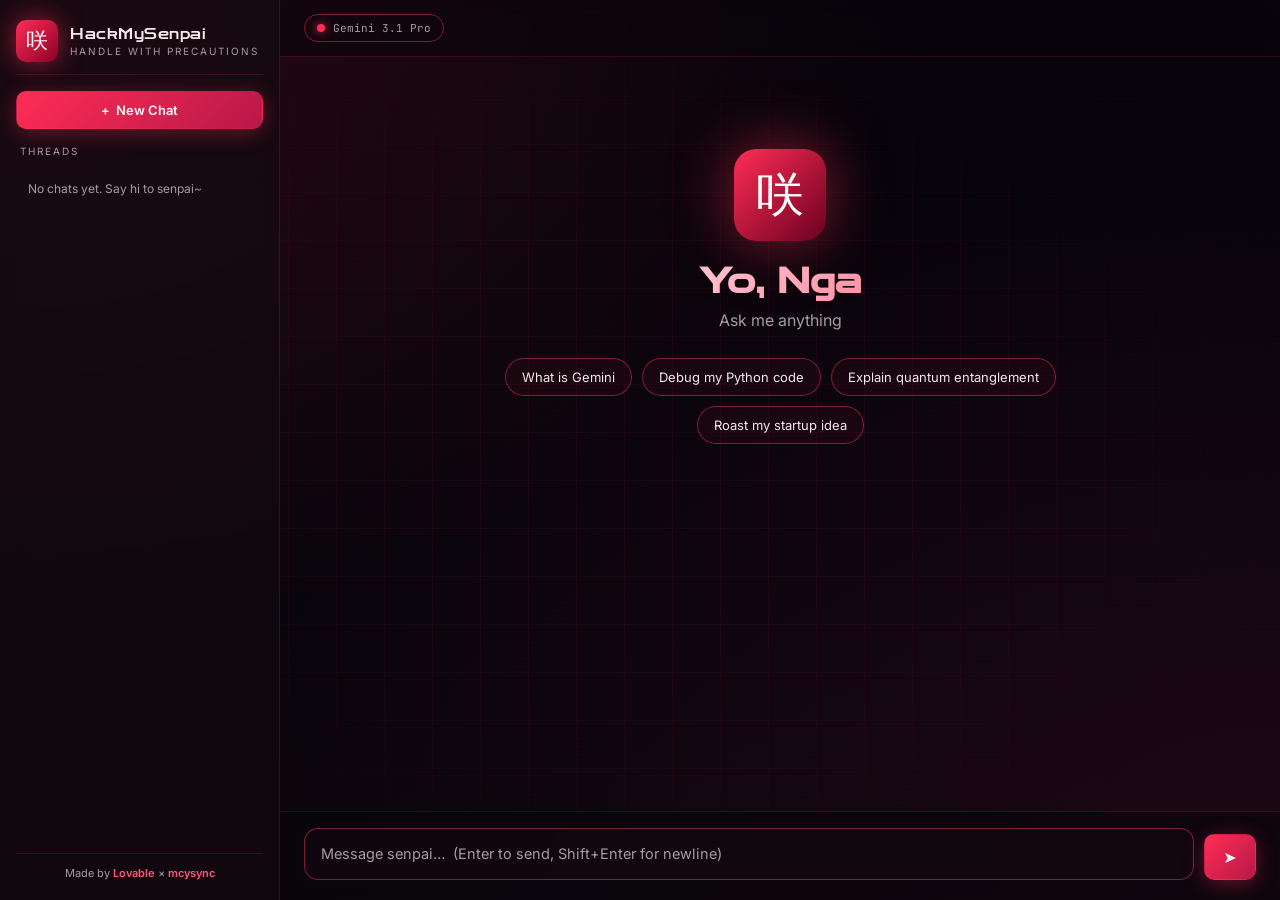
<file: index-backup.html>
<!doctype html>
<html lang="en">
  <head>
    <meta charset="utf-8" />
    <meta name="viewport" content="width=device-width, initial-scale=1" />
    <title>HackMySenpai — Anime AI Chat</title>
    <meta name="description" content="Chat with HackMcy, an  AI powered by Gemini Pro. Multi-thread history, saved locally." />
    <meta property="og:title" content="HackMcy —  AI Chat" />
    <meta property="og:description" content=" AI Multi-thread history. Powered by Gemini." />
    <meta property="og:type" content="website" />
    <meta name="twitter:card" content="summary_large_image" />
    <link rel="preconnect" href="https://fonts.googleapis.com" />
    <link rel="preconnect" href="https://fonts.gstatic.com" crossorigin />
    <link
      href="https://fonts.googleapis.com/css2?family=Zen+Dots&family=JetBrains+Mono:wght@400;600&family=Inter:wght@400;500;700&display=swap"
      rel="stylesheet"
    />
    <style>
:root {
  --bg: #08050a;
  --bg-2: #0f0a12;
  --panel: rgba(20, 10, 18, 0.7);
  --border: rgba(255, 40, 70, 0.18);
  --border-strong: rgba(255, 60, 90, 0.45);
  --red: #ff2d55;
  --red-2: #ff5577;
  --red-glow: 0 0 24px rgba(255, 45, 85, 0.55);
  --text: #f5e9ec;
  --text-dim: #a89aa0;
  --user-bg: linear-gradient(135deg, rgba(255, 45, 85, 0.22), rgba(255, 45, 85, 0.08));
  --assistant-bg: rgba(255, 255, 255, 0.03);
}

* { box-sizing: border-box; margin: 0; padding: 0; }
html, body { height: 100%; }
body {
  font-family: 'Inter', system-ui, sans-serif;
  color: var(--text);
  background: var(--bg);
  overflow: hidden;
  display: grid;
  grid-template-columns: 280px 1fr;
}

/* Backgrounds */
.grid-bg {
  position: fixed; inset: 0; pointer-events: none; z-index: 0;
  background:
    radial-gradient(ellipse at top left, rgba(255, 45, 85, 0.15), transparent 50%),
    radial-gradient(ellipse at bottom right, rgba(120, 20, 60, 0.18), transparent 60%),
    linear-gradient(180deg, #06030a, #0a050c);
}
.grid-bg::after {
  content: "";
  position: absolute; inset: 0;
  background-image:
    linear-gradient(rgba(255, 45, 85, 0.06) 1px, transparent 1px),
    linear-gradient(90deg, rgba(255, 45, 85, 0.06) 1px, transparent 1px);
  background-size: 48px 48px;
  mask-image: radial-gradient(ellipse at center, black 30%, transparent 80%);
  animation: gridPulse 8s ease-in-out infinite;
}
@keyframes gridPulse { 0%,100% { opacity: 0.6; } 50% { opacity: 1; } }

.scanlines {
  position: fixed; inset: 0; pointer-events: none; z-index: 1;
  background: repeating-linear-gradient(
    to bottom,
    transparent 0,
    transparent 3px,
    rgba(255, 255, 255, 0.015) 3px,
    rgba(255, 255, 255, 0.015) 4px
  );
  mix-blend-mode: overlay;
}

/* Sidebar */
.sidebar {
  position: relative; z-index: 2;
  border-right: 1px solid var(--border);
  background: var(--panel);
  backdrop-filter: blur(14px);
  padding: 20px 16px;
  display: flex; flex-direction: column; gap: 16px;
  overflow: hidden;
}
.brand { display: flex; align-items: center; gap: 12px; padding-bottom: 12px; border-bottom: 1px solid var(--border); }
.brand-glyph {
  width: 42px; height: 42px; border-radius: 10px;
  background: linear-gradient(135deg, var(--red), #8b0028);
  display: grid; place-items: center;
  font-family: 'Zen Dots', sans-serif; font-size: 22px; color: #fff;
  box-shadow: var(--red-glow);
  animation: pulseGlow 2.4s ease-in-out infinite;
}
@keyframes pulseGlow {
  0%,100% { box-shadow: 0 0 18px rgba(255,45,85,0.45); }
  50% { box-shadow: 0 0 34px rgba(255,45,85,0.85); }
}
.brand-title { font-family: 'Zen Dots', sans-serif; font-size: 14px; letter-spacing: 0.5px; }
.brand-sub { font-size: 10px; color: var(--text-dim); text-transform: uppercase; letter-spacing: 2px; margin-top: 2px; }

.threads-label { font-size: 10px; text-transform: uppercase; letter-spacing: 2px; color: var(--text-dim); padding: 0 4px; }
.threads { flex: 1; overflow-y: auto; display: flex; flex-direction: column; gap: 4px; padding-right: 4px; }
.threads::-webkit-scrollbar { width: 6px; }
.threads::-webkit-scrollbar-thumb { background: rgba(255,45,85,0.25); border-radius: 4px; }
.thread-item {
  display: flex; align-items: center; justify-content: space-between; gap: 8px;
  padding: 10px 12px; border-radius: 10px; cursor: pointer;
  color: var(--text-dim); font-size: 13px;
  border: 1px solid transparent;
  transition: all 0.2s ease;
  animation: slideIn 0.35s ease both;
}
.thread-item:hover { background: rgba(255,45,85,0.06); color: var(--text); }
.thread-item.active { background: rgba(255,45,85,0.12); color: var(--text); border-color: var(--border-strong); box-shadow: inset 0 0 12px rgba(255,45,85,0.1); }
.thread-title { flex: 1; overflow: hidden; text-overflow: ellipsis; white-space: nowrap; }
.thread-del { opacity: 0; background: none; border: none; color: var(--red-2); cursor: pointer; font-size: 14px; padding: 2px 6px; border-radius: 4px; }
.thread-item:hover .thread-del { opacity: 1; }
.thread-del:hover { background: rgba(255,45,85,0.18); }

.attribution { font-size: 11px; color: var(--text-dim); text-align: center; padding-top: 12px; border-top: 1px solid var(--border); }
.accent { color: var(--red-2); font-weight: 600; }

/* Buttons */
.btn {
  display: inline-flex; align-items: center; justify-content: center; gap: 6px;
  border: 1px solid var(--border-strong); border-radius: 10px;
  padding: 10px 14px; font-family: inherit; font-size: 13px; font-weight: 500;
  cursor: pointer; transition: all 0.2s ease; color: var(--text); background: transparent;
}
.btn-primary {
  background: linear-gradient(135deg, var(--red), #b81848);
  border-color: transparent; color: #fff; font-weight: 600;
  box-shadow: 0 4px 20px rgba(255,45,85,0.35);
}
.btn-primary:hover { transform: translateY(-1px); box-shadow: 0 6px 28px rgba(255,45,85,0.55); }
.btn-primary:active { transform: translateY(0); }
.icon-btn { background: transparent; border: 1px solid var(--border); color: var(--text); width: 36px; height: 36px; border-radius: 8px; cursor: pointer; display: none; }

/* Main */
.main { position: relative; z-index: 2; display: flex; flex-direction: column; height: 100vh; overflow: hidden; }
.topbar {
  display: flex; align-items: center; gap: 12px;
  padding: 14px 24px; border-bottom: 1px solid var(--border);
  background: rgba(8, 5, 10, 0.5); backdrop-filter: blur(10px);
}
.model-pill {
  display: inline-flex; align-items: center; gap: 8px;
  padding: 6px 12px; border: 1px solid var(--border-strong); border-radius: 999px;
  font-size: 11px; font-family: 'JetBrains Mono', monospace; color: var(--text-dim);
}
.model-pill .dot { width: 8px; height: 8px; border-radius: 50%; background: var(--red); box-shadow: 0 0 10px var(--red); animation: pulseGlow 1.6s ease-in-out infinite; }

/* Messages */
.messages { flex: 1; overflow-y: auto; padding: 32px 24px; scroll-behavior: smooth; }
.messages::-webkit-scrollbar { width: 8px; }
.messages::-webkit-scrollbar-thumb { background: rgba(255,45,85,0.25); border-radius: 4px; }

.msg { max-width: 800px; margin: 0 auto 20px; display: flex; gap: 12px; animation: slideUpFade 0.4s ease both; }
.msg.user { flex-direction: row-reverse; }
.msg .avatar {
  width: 34px; height: 34px; border-radius: 8px; flex-shrink: 0;
  display: grid; place-items: center; font-family: 'Zen Dots', sans-serif; font-size: 13px;
  background: linear-gradient(135deg, var(--red), #8b0028); color: #fff;
  box-shadow: 0 0 14px rgba(255,45,85,0.4);
}
.msg.user .avatar { background: linear-gradient(135deg, #2a1520, #1a0a12); border: 1px solid var(--border-strong); }
.msg .bubble {
  padding: 14px 18px; border-radius: 14px; line-height: 1.6; font-size: 14.5px;
  border: 1px solid var(--border);
  max-width: calc(100% - 60px);
  word-wrap: break-word; overflow-wrap: break-word;
}
.msg.user .bubble { background: var(--user-bg); border-color: var(--border-strong); }
.msg.assistant .bubble { background: var(--assistant-bg); }
.bubble pre {
  background: #05030a; border: 1px solid var(--border);
  padding: 12px; border-radius: 8px; overflow-x: auto;
  font-family: 'JetBrains Mono', monospace; font-size: 12.5px;
  margin: 8px 0;
}
.bubble code { font-family: 'JetBrains Mono', monospace; font-size: 0.9em; background: rgba(255,45,85,0.1); padding: 1px 5px; border-radius: 4px; }
.bubble pre code { background: none; padding: 0; }
.bubble a { color: var(--red-2); }
.bubble p + p, .bubble ul, .bubble ol { margin-top: 8px; }
.bubble ul, .bubble ol { padding-left: 20px; }
.bubble h1, .bubble h2, .bubble h3 { margin: 12px 0 6px; font-family: 'Zen Dots', sans-serif; font-size: 15px; }

.typing { display: inline-flex; gap: 4px; align-items: center; }
.typing span { width: 6px; height: 6px; border-radius: 50%; background: var(--red-2); animation: bounce 1.2s ease-in-out infinite; }
.typing span:nth-child(2) { animation-delay: 0.15s; }
.typing span:nth-child(3) { animation-delay: 0.3s; }
@keyframes bounce { 0%,60%,100% { transform: translateY(0); opacity: 0.5; } 30% { transform: translateY(-6px); opacity: 1; } }

/* Empty state */
.empty-state { max-width: 640px; margin: 60px auto; text-align: center; animation: slideUpFade 0.6s ease both; }
.hero-glyph {
  width: 92px; height: 92px; margin: 0 auto 20px; border-radius: 22px;
  background: linear-gradient(135deg, var(--red), #6b0020);
  display: grid; place-items: center; font-family: 'Zen Dots', sans-serif; font-size: 48px; color: #fff;
  box-shadow: 0 0 60px rgba(255,45,85,0.5);
  animation: floatSlow 4s ease-in-out infinite, pulseGlow 3s ease-in-out infinite;
}
@keyframes floatSlow { 0%,100% { transform: translateY(0); } 50% { transform: translateY(-8px); } }
.hero-title { font-family: 'Zen Dots', sans-serif; font-size: 34px; margin-bottom: 8px; background: linear-gradient(135deg, #fff, var(--red-2)); -webkit-background-clip: text; background-clip: text; color: transparent; }
.hero-sub { color: var(--text-dim); margin-bottom: 28px; }
.chips { display: flex; flex-wrap: wrap; gap: 10px; justify-content: center; }
.chip {
  border: 1px solid var(--border-strong); background: rgba(255,45,85,0.05);
  color: var(--text); padding: 10px 16px; border-radius: 999px; cursor: pointer;
  font-size: 13px; font-family: inherit; transition: all 0.2s ease;
}
.chip:hover { background: rgba(255,45,85,0.18); transform: translateY(-2px); box-shadow: 0 4px 18px rgba(255,45,85,0.3); }

/* Composer */
.composer {
  display: flex; gap: 10px; align-items: flex-end;
  padding: 16px 24px 20px; border-top: 1px solid var(--border);
  background: rgba(8, 5, 10, 0.6); backdrop-filter: blur(10px);
}
.composer textarea {
  flex: 1; resize: none; max-height: 200px;
  padding: 14px 16px; border-radius: 14px;
  background: var(--panel); border: 1px solid var(--border-strong); color: var(--text);
  font-family: inherit; font-size: 14.5px; line-height: 1.5;
  outline: none; transition: all 0.2s ease;
}
.composer textarea:focus { border-color: var(--red); box-shadow: 0 0 0 3px rgba(255,45,85,0.15); }
.composer textarea::placeholder { color: var(--text-dim); }
.send { padding: 12px 16px; min-width: 52px; }
.send-arrow { font-size: 16px; }
.send:disabled { opacity: 0.5; cursor: not-allowed; transform: none !important; }

/* Animations */
@keyframes slideUpFade { from { opacity: 0; transform: translateY(12px); } to { opacity: 1; transform: translateY(0); } }
@keyframes slideIn { from { opacity: 0; transform: translateX(-8px); } to { opacity: 1; transform: translateX(0); } }

/* Mobile */
@media (max-width: 800px) {
  body { grid-template-columns: 1fr; }
  .sidebar {
    position: fixed; inset: 0 auto 0 0; width: 280px; z-index: 10;
    transform: translateX(-100%); transition: transform 0.3s ease;
  }
  .sidebar.open { transform: translateX(0); box-shadow: 0 0 40px rgba(0,0,0,0.6); }
  .icon-btn { display: inline-grid; place-items: center; }
  .hero-title { font-size: 26px; }
  .messages, .composer { padding-left: 14px; padding-right: 14px; }
}
    </style>
  </head>
  <body>
    <div class="grid-bg"></div>
    <div class="scanlines"></div>

    <aside id="sidebar" class="sidebar">
      <div class="brand">
        <div class="brand-glyph">咲</div>
        <div>
          <div class="brand-title">HackMySenpai</div>
          <div class="brand-sub">handle with precautions</div>
        </div>
      </div>

      <button id="newThreadBtn" class="btn btn-primary">
        <span>+</span> New Chat
      </button>

      <div class="threads-label">Threads</div>
      <div id="threadsList" class="threads"></div>

      <div class="attribution">
        Made by <span class="accent">Lovable</span> × <span class="accent">mcysync</span>
      </div>
    </aside>

    <main class="main">
      <header class="topbar">
        <button id="menuBtn" class="icon-btn" aria-label="Menu">☰</button>
        <div class="model-pill">
          <span class="dot"></span> Gemini 3.1 Pro 
        </div>
      </header>

      <section id="messages" class="messages">
        <div class="empty-state" id="emptyState">
          <div class="hero-glyph">咲</div>
          <h1 class="hero-title">Yo Nga</h1>
          <p class="hero-sub">Ask me anything</p>
          <div class="chips">
            <button class="chip">What is gemini</button>
            <button class="chip">Debug my Python code</button>
            <button class="chip">Explain quantum entanglement</button>
            <button class="chip">Roast my startup idea</button>
          </div>
        </div>
      </section>

      <form id="composer" class="composer">
        <textarea
          id="input"
          placeholder="Message senpai…  (Enter to send, Shift+Enter for newline)"
          rows="1"
          autocomplete="off"
        ></textarea>
        <button id="sendBtn" class="btn btn-primary send" type="submit">
          <span class="send-arrow">➤</span>
        </button>
      </form>
    </main>

    <script>
// HackMySenpai — standalone chat app (vanilla JS)
// Calls the Lovable-hosted /api/public/senpai-chat endpoint so the Gemini key stays server-side.

const API_URL = (() => {
  const override = window.HACKMYSENPAI_API_URL;
  return override || "https://hack-your-senpai.lovable.app/api/public/senpai-chat";
})();

const STORAGE_KEY = "hackmysenpai.threads.v1";
const ACTIVE_KEY = "hackmysenpai.active.v1";

// ---------- storage ----------
function loadThreads() {
  try { return JSON.parse(localStorage.getItem(STORAGE_KEY) || "[]"); }
  catch { return []; }
}
function saveThreads(threads) { localStorage.setItem(STORAGE_KEY, JSON.stringify(threads)); }
function loadActive() { return localStorage.getItem(ACTIVE_KEY); }
function saveActive(id) { if (id) localStorage.setItem(ACTIVE_KEY, id); else localStorage.removeItem(ACTIVE_KEY); }

// ---------- state ----------
let threads = loadThreads();
let activeId = loadActive();
if (activeId && !threads.find(t => t.id === activeId)) activeId = null;

function currentThread() { return threads.find(t => t.id === activeId) || null; }

function newThread() {
  const t = { id: "t_" + Math.random().toString(36).slice(2, 10), title: "New chat", createdAt: Date.now(), messages: [] };
  threads.unshift(t);
  activeId = t.id;
  saveThreads(threads); saveActive(activeId);
  renderThreads(); renderMessages();
  input.focus();
}

function deleteThread(id) {
  threads = threads.filter(t => t.id !== id);
  if (activeId === id) activeId = threads[0]?.id || null;
  saveThreads(threads); saveActive(activeId);
  renderThreads(); renderMessages();
}

function selectThread(id) {
  activeId = id; saveActive(id);
  renderThreads(); renderMessages();
  if (window.innerWidth <= 800) sidebar.classList.remove("open");
}

// ---------- DOM ----------
const sidebar = document.getElementById("sidebar");
const threadsList = document.getElementById("threadsList");
const messagesEl = document.getElementById("messages");
const input = document.getElementById("input");
const sendBtn = document.getElementById("sendBtn");
const form = document.getElementById("composer");
const newBtn = document.getElementById("newThreadBtn");
const menuBtn = document.getElementById("menuBtn");

newBtn.addEventListener("click", newThread);
menuBtn.addEventListener("click", () => sidebar.classList.toggle("open"));

// autosize textarea
input.addEventListener("input", () => {
  input.style.height = "auto";
  input.style.height = Math.min(input.scrollHeight, 200) + "px";
});
input.addEventListener("keydown", (e) => {
  if (e.key === "Enter" && !e.shiftKey) { e.preventDefault(); form.requestSubmit(); }
});

form.addEventListener("submit", (e) => { e.preventDefault(); send(); });

// suggestion chips
document.addEventListener("click", (e) => {
  const chip = e.target.closest(".chip");
  if (chip) { input.value = chip.textContent; input.dispatchEvent(new Event("input")); input.focus(); }
});

// ---------- rendering ----------
function renderThreads() {
  threadsList.innerHTML = "";
  if (!threads.length) {
    threadsList.innerHTML = `<div style="color:var(--text-dim);font-size:12px;padding:8px 12px;">No chats yet. Say hi to senpai~</div>`;
    return;
  }
  for (const t of threads) {
    const el = document.createElement("div");
    el.className = "thread-item" + (t.id === activeId ? " active" : "");
    el.innerHTML = `<span class="thread-title">${escapeHtml(t.title)}</span><button class="thread-del" title="Delete">✕</button>`;
    el.addEventListener("click", (e) => {
      if (e.target.classList.contains("thread-del")) { e.stopPropagation(); deleteThread(t.id); }
      else selectThread(t.id);
    });
    threadsList.appendChild(el);
  }
}

function renderMessages() {
  const t = currentThread();
  messagesEl.innerHTML = "";
  if (!t || !t.messages.length) {
    messagesEl.innerHTML = `
      <div class="empty-state">
        <div class="hero-glyph">咲</div>
        <h1 class="hero-title">Yo, Nga</h1>
        <p class="hero-sub">Ask me anything</p>
        <div class="chips">
          <button class="chip">What is Gemini</button>
          <button class="chip">Debug my Python code</button>
          <button class="chip">Explain quantum entanglement</button>
          <button class="chip">Roast my startup idea</button>
        </div>
      </div>`;
    return;
  }
  for (const m of t.messages) messagesEl.appendChild(renderMessage(m.role, m.content));
  scrollToBottom();
}

function renderMessage(role, content) {
  const wrap = document.createElement("div");
  wrap.className = "msg " + role;
  const avatar = role === "user" ? "君" : "咲";
  wrap.innerHTML = `<div class="avatar">${avatar}</div><div class="bubble"></div>`;
  wrap.querySelector(".bubble").innerHTML = renderMarkdown(content);
  return wrap;
}

function scrollToBottom() { messagesEl.scrollTop = messagesEl.scrollHeight; }

// ---------- sending ----------
let sending = false;
async function send() {
  const text = input.value.trim();
  if (!text || sending) return;

  if (!currentThread()) newThread();
  const t = currentThread();

  t.messages.push({ role: "user", content: text });
  if (t.title === "New chat") t.title = text.slice(0, 40) + (text.length > 40 ? "…" : "");
  saveThreads(threads); renderThreads(); renderMessages();

  input.value = ""; input.style.height = "auto";
  sending = true; sendBtn.disabled = true;

  // append streaming assistant bubble
  const assistantMsg = { role: "assistant", content: "" };
  t.messages.push(assistantMsg);
  const bubble = renderMessage("assistant", "");
  bubble.querySelector(".bubble").innerHTML = `<div class="typing"><span></span><span></span><span></span></div>`;
  const empty = messagesEl.querySelector(".empty-state"); if (empty) empty.remove();
  messagesEl.appendChild(bubble);
  scrollToBottom();

  try {
    const res = await fetch(API_URL, {
      method: "POST",
      headers: { "Content-Type": "application/json" },
      body: JSON.stringify({
        messages: t.messages.slice(0, -1).map(m => ({ role: m.role, content: m.content })),
      }),
    });
    if (!res.ok || !res.body) throw new Error(`HTTP ${res.status}`);

    const reader = res.body.getReader();
    const decoder = new TextDecoder();
    const bubbleContent = bubble.querySelector(".bubble");
    bubbleContent.innerHTML = "";
    let acc = "";
    while (true) {
      const { value, done } = await reader.read();
      if (done) break;
      acc += decoder.decode(value, { stream: true });
      assistantMsg.content = acc;
      bubbleContent.innerHTML = renderMarkdown(acc);
      scrollToBottom();
    }
    saveThreads(threads);
  } catch (err) {
    assistantMsg.content = `Owner Api is sleeping: ${err.message}`;
    bubble.querySelector(".bubble").innerHTML = renderMarkdown(assistantMsg.content);
    saveThreads(threads);
  } finally {
    sending = false; sendBtn.disabled = false; input.focus();
  }
}

// ---------- tiny markdown ----------
function escapeHtml(s) {
  return s.replace(/[&<>"']/g, c => ({ "&": "&amp;", "<": "&lt;", ">": "&gt;", '"': "&quot;", "'": "&#39;" }[c]));
}
function renderMarkdown(src) {
  if (!src) return "";
  let s = escapeHtml(src);
  s = s.replace(/```(\w*)\n([\s\S]*?)```/g, (_, lang, code) => `<pre><code>${code}</code></pre>`);
  s = s.replace(/`([^`\n]+)`/g, "<code>$1</code>");
  s = s.replace(/\*\*([^*]+)\*\*/g, "<strong>$1</strong>");
  s = s.replace(/\*([^*]+)\*/g, "<em>$1</em>");
  s = s.replace(/^### (.*)$/gm, "<h3>$1</h3>");
  s = s.replace(/^## (.*)$/gm, "<h2>$1</h2>");
  s = s.replace(/^# (.*)$/gm, "<h1>$1</h1>");
  s = s.replace(/\[([^\]]+)\]\(([^)]+)\)/g, '<a href="$2" target="_blank" rel="noopener">$1</a>');
  s = s.replace(/(?:^|\n)((?:- .+\n?)+)/g, (m) => {
    const items = m.trim().split("\n").map(l => `<li>${l.replace(/^- /, "")}</li>`).join("");
    return `\n<ul>${items}</ul>`;
  });
  s = s.split(/\n{2,}/).map(block => {
    if (/^<(h\d|ul|ol|pre)/.test(block.trim())) return block;
    return `<p>${block.replace(/\n/g, "<br/>")}</p>`;
  }).join("");
  return s;
}

// ---------- boot ----------
renderThreads();
renderMessages();
    </script>
  </body>
</html>
</file>
